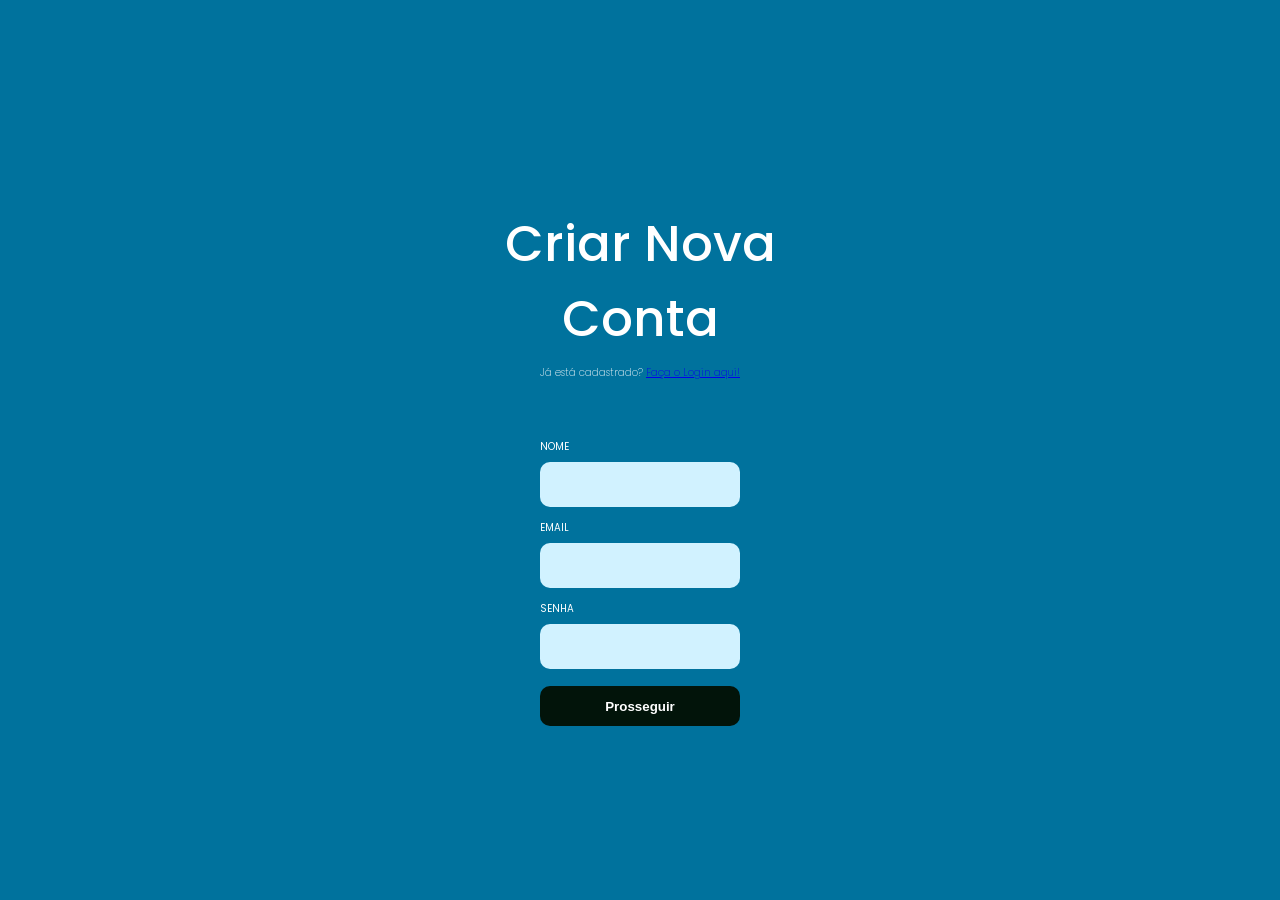
<file: index.html>
<!DOCTYPE html>
<html lang="pt-bt">
<head>
    <meta charset="UTF-8">
    <meta name="viewport" content="width=device-width, initial-scale=1.0">
    <link rel="stylesheet" href="style.css">
    <title>login</title>
</head>
<body>
    <div class="main-sing">
            <div class="text-sing">
            <h1>Criar Nova <br>Conta</h1>
            <h2>Já está cadastrado? <a href="#" rel="next">Faça o Login aqui!</a></h2>
        </div>
        <div class="card-sing">
            <div class="textfield">
                <label for="nome">Nome</label>
                <input type="text" name="nome" id="nome">
            </div>
            <div class="textfield">
                <label for="email">Email</label>
                <input type="email" name="email" id="email">
            </div>
            <div class="textfield">
                <label for="senha">Senha</label>
                <input type="password" name="senha" id="senha">
            </div>
            <button class="btn-sing">Prosseguir</button>
        </div>
    </div>
</body>

</html>
</file>
<file: style.css>
@import url('https://fonts.googleapis.com/css2?family=Poppins:ital,wght@0,100;0,200;0,300;0,400;0,500;0,600;0,700;0,800;0,900;1,100;1,200;1,300;1,400;1,500;1,600;1,700;1,800;1,900&display=swap');

body{
    margin: 0;
    font-family: 'Poppins';
}
.main-sing{
    width: 100%;
    height: 100vh;
    display: flex;
    justify-content: center;
    align-items: center;
    flex-direction: column;
    background: #00729d;
}

.text-sing > h2{
    text-align: center;
    font: 'DM Sans';
    margin-bottom: 55px;
     font-weight: 200;
    font-size: 10px;
    color: #ffffff;
}

.text-sing > h1{
    text-align: center;
    margin-bottom: 0px;
    font-weight: 450;
    font-size: 50px;
    color: #ffffff;
}

.card-sing{
    display: flex;
    flex-direction: column;
    box-sizing: border-box;
}

.textfield{
    display: flex;
    flex-direction: column;
    margin: 3px 0px;
    margin-bottom: 10px;
}

.textfield > input{
    border: none;
    border-radius: 10px;
    outline: none;
    width: 200px;
    height: 45px;
    background: #d1f2ff;
    box-sizing: border-box;
}

.textfield > label{
    text-transform: uppercase;
    font-size: 10px;
     font-weight: 400;
    color: #ffffff;
    margin-bottom: 7px;
}

.text-sing > input::label{
    box-sizing: border-box;
}

#senha {
    margin-bottom: 7px;
}

.btn-sing{
    height: 40px;
    border: none;
    border-radius: 10px;
    box-sizing: border-box;
    cursor: pointer;
    font-weight: 700;
    background: #02140a;
    color: #ffffff;
}
</file>
